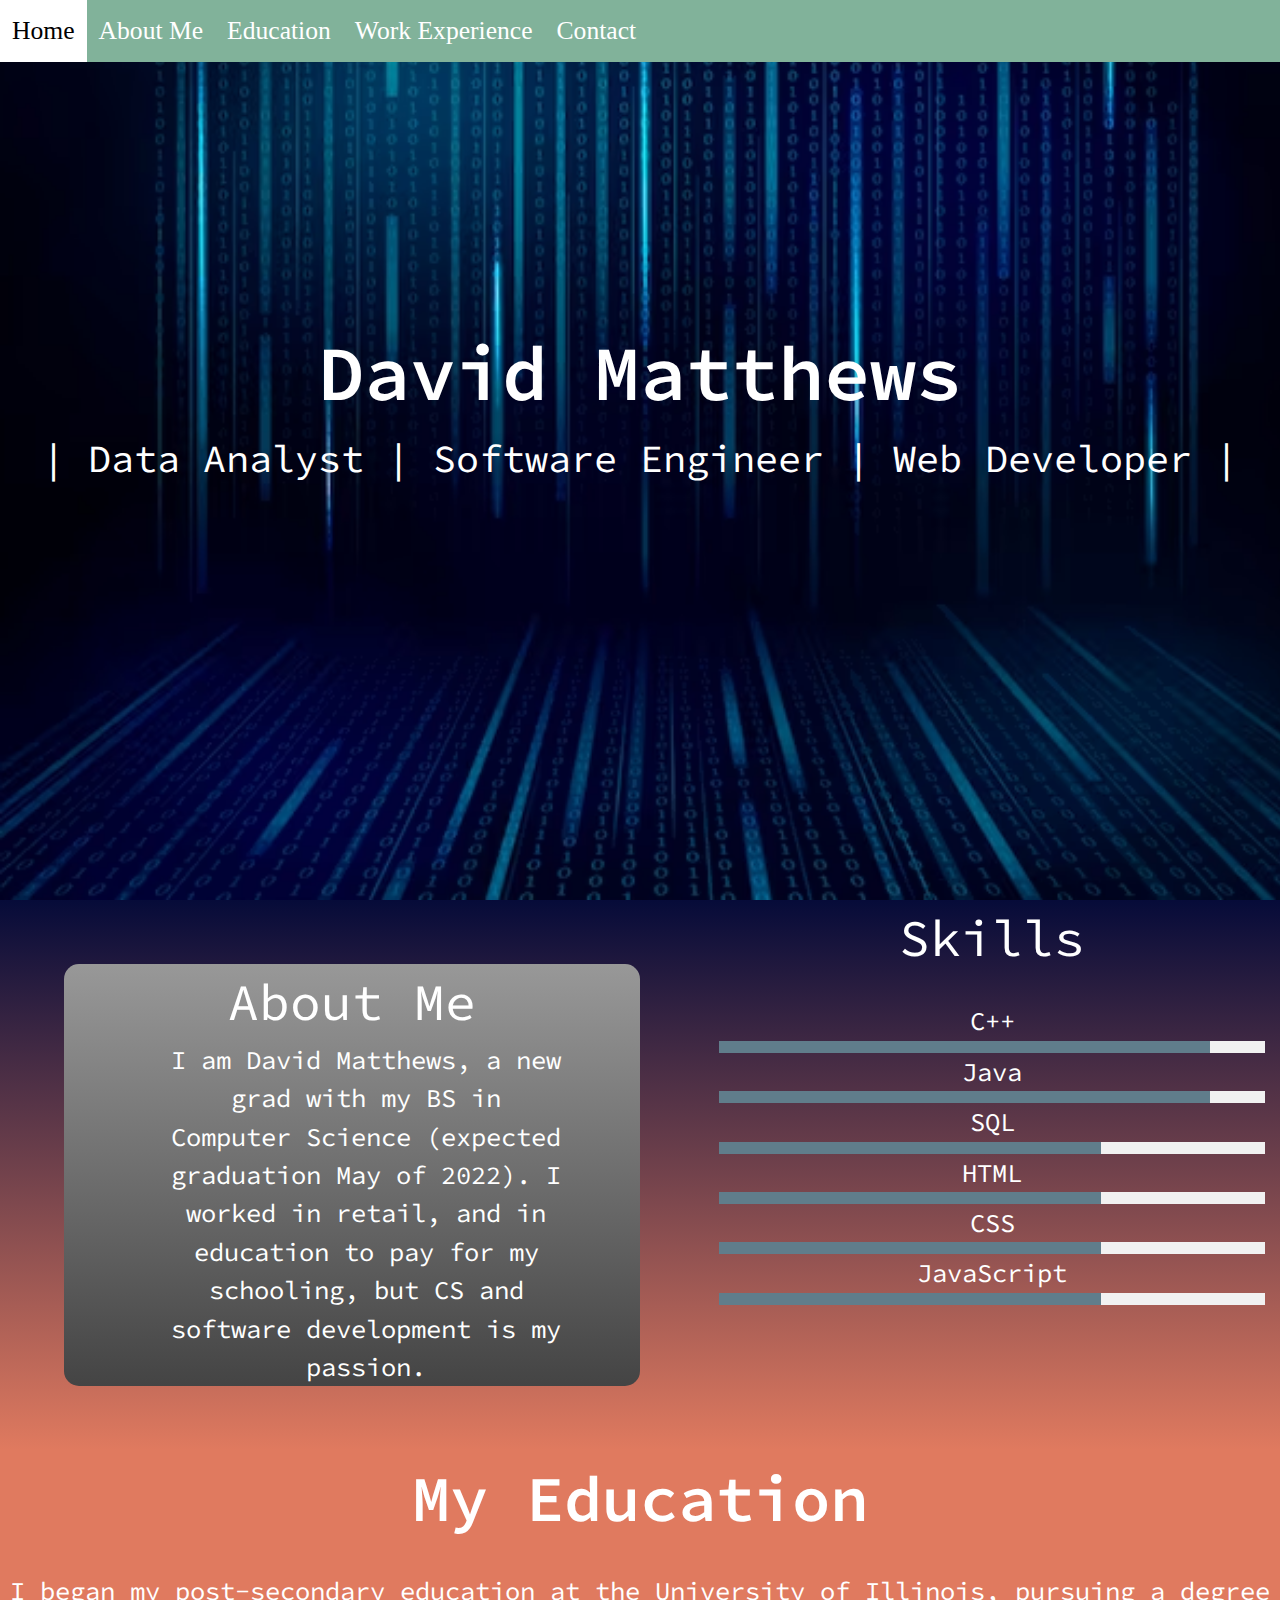
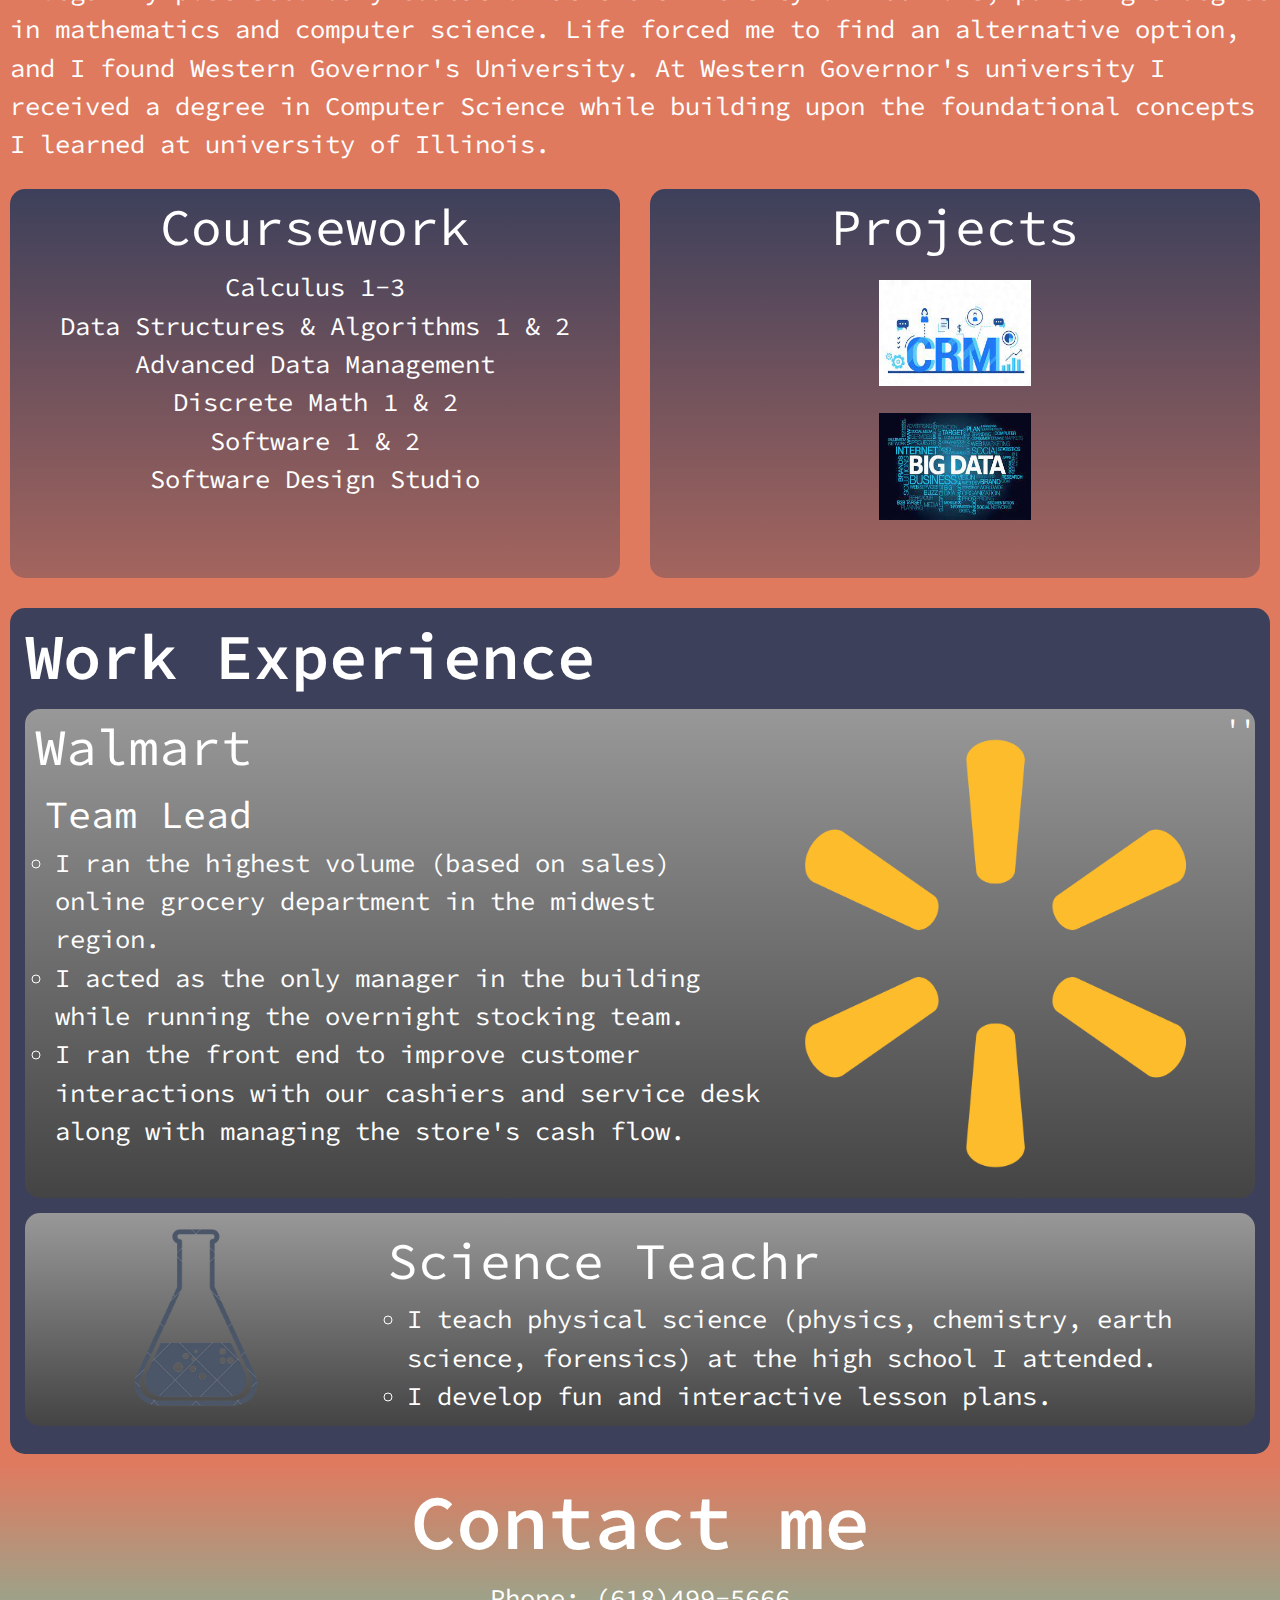
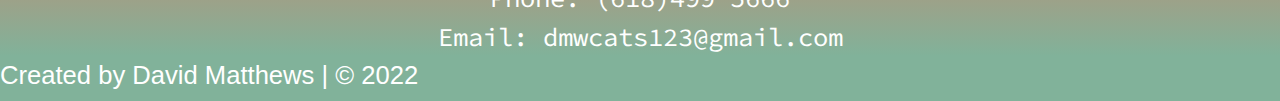
<file: index.html>
<!DOCTYPE html>
<html lang="en">
<head>
    <meta charset="UTF-8" name='viewport' content='initial-scale=1, viewport-fit=cover'>
    <title>David Matthews Resume</title>
    <link rel="stylesheet" href="https://www.w3schools.com/w3css/4/w3.css">
    <link rel="stylesheet" type="text/css" href="./static/css/index.css"/>
    <script src="https://ajax.googleapis.com/ajax/libs/jquery/3.6.1/jquery.min.js"></script></head>
    <link rel="preconnect" href="https://fonts.googleapis.com">
    <link rel="preconnect" href="https://fonts.gstatic.com" crossorigin>
    <link href="https://fonts.googleapis.com/css2?family=Source+Code+Pro:wght@300;600&display=swap" rel="stylesheet">
<body>
  <div id="navbar" class = "inner">
    <a href="#home" >Home</a>
    <a href = "#landing-page">About Me</a>
    <a href="#education-page">Education</a>
    <a href="#work_experience_page">Work Experience</a>
    <a  href="#contact_page">Contact</a>
  </div>
    <div id = "landing_page" class = "container">

      <div id ="home" class = "inner">
        <div id = "home_text">
          <h1 id = "name_top">David Matthews</h1>
          <h4 id>| Data Analyst | Software Engineer | Web Developer |</h4>
        </div>
      </div>
    </div>
    <div id = "introduction-page" class = "container" style = " background-image: linear-gradient(#060b39, #E07A5F)">
      <div id = "top-about" class = "container">
        <div id="left-about">
          <h3 id ="personal-intro-heading">About Me</h3>
          <p id="personal-intro">I am David Matthews, a new grad with my BS in Computer Science (expected graduation May of 2022).
            I worked in retail, and in education to pay for my schooling, but CS and software development is my passion.
          </p>
        </div>
        <div id ="right-about">
          <h3>Skills</h3>
          <ul>
            <li>
              <p style="margin: 0">C++</p>
              <div class="w3-light-grey" style = "margin-right: 15px; margin-left: 15px;">
                <div class="w3-blue-grey" style="height:12px;width:90%;"></div>
              </div>
            </li>
            <li>
              <p style="margin:0">Java</p>
              <div class="w3-light-grey" style = "margin-right: 15px; margin-left: 15px;">
                <div class="w3-blue-grey" style="height:12px;width:90%;"></div>
              </div>
            </li>
              <li>
                <p style="margin: 0">SQL</p>
                <div class="w3-light-grey" style = "margin-right: 15px; margin-left: 15px;">
                  <div class="w3-blue-grey" style="height:12px;width:70%;"></div>
                </div>
              </li>
              <li>
                <p style="margin: 0">HTML</p>
                <div class="w3-light-grey" style = "margin-right: 15px; margin-left: 15px;">
                  <div class="w3-blue-grey" style="height:12px;width:70%;"></div>
                </div>
              </li>
              <li>
                <p style="margin: 0">CSS</p>
                <div class="w3-light-grey" style = "margin-right: 15px; margin-left: 15px;">
                  <div class="w3-blue-grey" style="height:12px;width:70%;"></div>
                </div>
              </li>  
              <li>
                <p style="margin: 0">JavaScript</p>
                <div class="w3-light-grey" style = "margin-right: 15px; margin-left: 15px;">
                  <div class="w3-blue-grey" style="height:12px;width:70%;"></div>
                </div>
              </li>           
            </ul>
        </div>
      </div>
    </div>
    <div id = "education-page" class = "container">
      <h2 style="text-align: center;">My Education</h2>
      <div id ="education-top">
        <p id ="education-summary" style="margin-left: 10px; margin-right: 10px;">I began my post-secondary education at the University of Illinois,
          pursuing a degree in mathematics and computer science. Life forced me to find an alternative option,
          and I found Western Governor's University. At Western Governor's university I received a degree in Computer
          Science while building upon the foundational concepts I learned at university of Illinois.
        </p>
        <div id = "horizontal-container">
          <div style = "text-align: center;" id = "coursework" >
            <h3 style = "margin-left: 10px; margin-right: 10px;">Coursework</h3>
            <ul style = "margin: 2px">
              <li>Calculus 1-3</li>
              <li>Data Structures & Algorithms 1 & 2</li>
              <li>Advanced Data Management</li>
              <li>Discrete Math 1 & 2</li>
              <li>Software 1 & 2</li>
              <li>Software Design Studio</li>
            </ul>
          </div>
          <div style = "text-align: center;" id = "projects" >
            <h3 style = "margin-left: 10px; margin-right: 10px;">Projects</h3>
            <div id = "projects_imgs" style="display:flex; flex-direction: column; height:100%; width: 100%;">
              <div id="projects_imgs_top" style="display:flex; flex-direction:row; height: 50%;" >
                <a href = "https://github.com/dmwcats123/C195PA" target="_blank" style="width:25%; height:80%; margin: auto;"><img src="assets/CRM.jpeg" style="width:100%; height:100%;"></a>
              </div>
              <div id="projects_imgs_bottom" style="display:flex; flex-direction:row; height: 50%; margin-bottom: 20%;">
                <a href = "https://github.com/dmwcats123/C950ProjV2" target="_blank" style="width:25%; height:80%; margin: auto"><img src="assets/Data.jpeg" style="width:100%; height:100%;"></a>
              </div>
            </div>
              
          </div>
        </div>
        </div>
      </div>
      <div id ="work_experience_page" style = "padding-bottom: 1%;">
        <h2 style = "margin-left: 15px; margin-top: 5px; margin-bottom:0px;">Work Experience</h2>
        <div style = "display: flex; flex-direction: row; margin: 15px; margin-top: 5px;background-image: linear-gradient(#989898, #444444); border-radius: 15px;" id = "Walmart">
          <div id = "walmart_text">
            <h3 style = "margin:0px; margin-left: 10px; font-size: 4vw;">Walmart</h3>
            <h4 style = "margin: 0px; margin-left: 20px;">Team Lead</h4>
            <ul style = "margin: 0px; margin-left: 30px; font-size: 2vw; list-style: circle;"> 
            <li>I ran the highest volume (based on sales) online grocery department in the midwest region.</li>
            <li>I acted as the only manager in the building while running the overnight stocking team.</li>
            <li>I ran the front end to improve customer interactions with our cashiers and service desk along with managing the store's cash flow.</li>
            </ul>
          </div>
          <div style = "width: 100%">
            <img src = "assets/Walmart_Spark.png" style = "height: 100%; width: 100%; right:0;">
          </div>''
          </div>
          <div style = "display: flex; flex-direction: row; margin: 15px; margin-bottom: 15px; background-image: linear-gradient(#989898, #444444); border-radius: 15px;" id = "Teacher">
            <div style = "width: 50%">
              <img src = "assets/Laboratory-Flask-PNG-Pic.png" style = "width: 100%; height: 100%;">
            </div>
            <div id = "teacher-text" style = "margin: 10px">
              <h3 style = "margin-left: 10px">Science Teachr</h3>
              <ul style = "margin: 0px; margin-left: 30px; font-size: 2vw; list-style: circle;"> 
                <li>I teach physical science (physics, chemistry, earth science, forensics) at the high school I attended.</li>
                <li>I develop fun and interactive lesson plans.</li>
                </ul>
            </div>
          </div>
      </div>
      <div id = "contact_page" style = "text-align: center; margin: 0px; background-image: linear-gradient(#E07A5F, #81B29A);">
        <h1 style = "text-align: center; margin: 0px;">Contact me</h1>
        <p style = "text-align: center; margin: 0px;">Phone: (618)499-5666</p>
        <p style = "text-align: center; margin: 0px;">Email: dmwcats123@gmail.com </p>
  
      </div>
    <footer>Created by David Matthews | &copy; 2022</footer>

</body>
<script src="../static/js/index.js"></script>
</html>
</file>
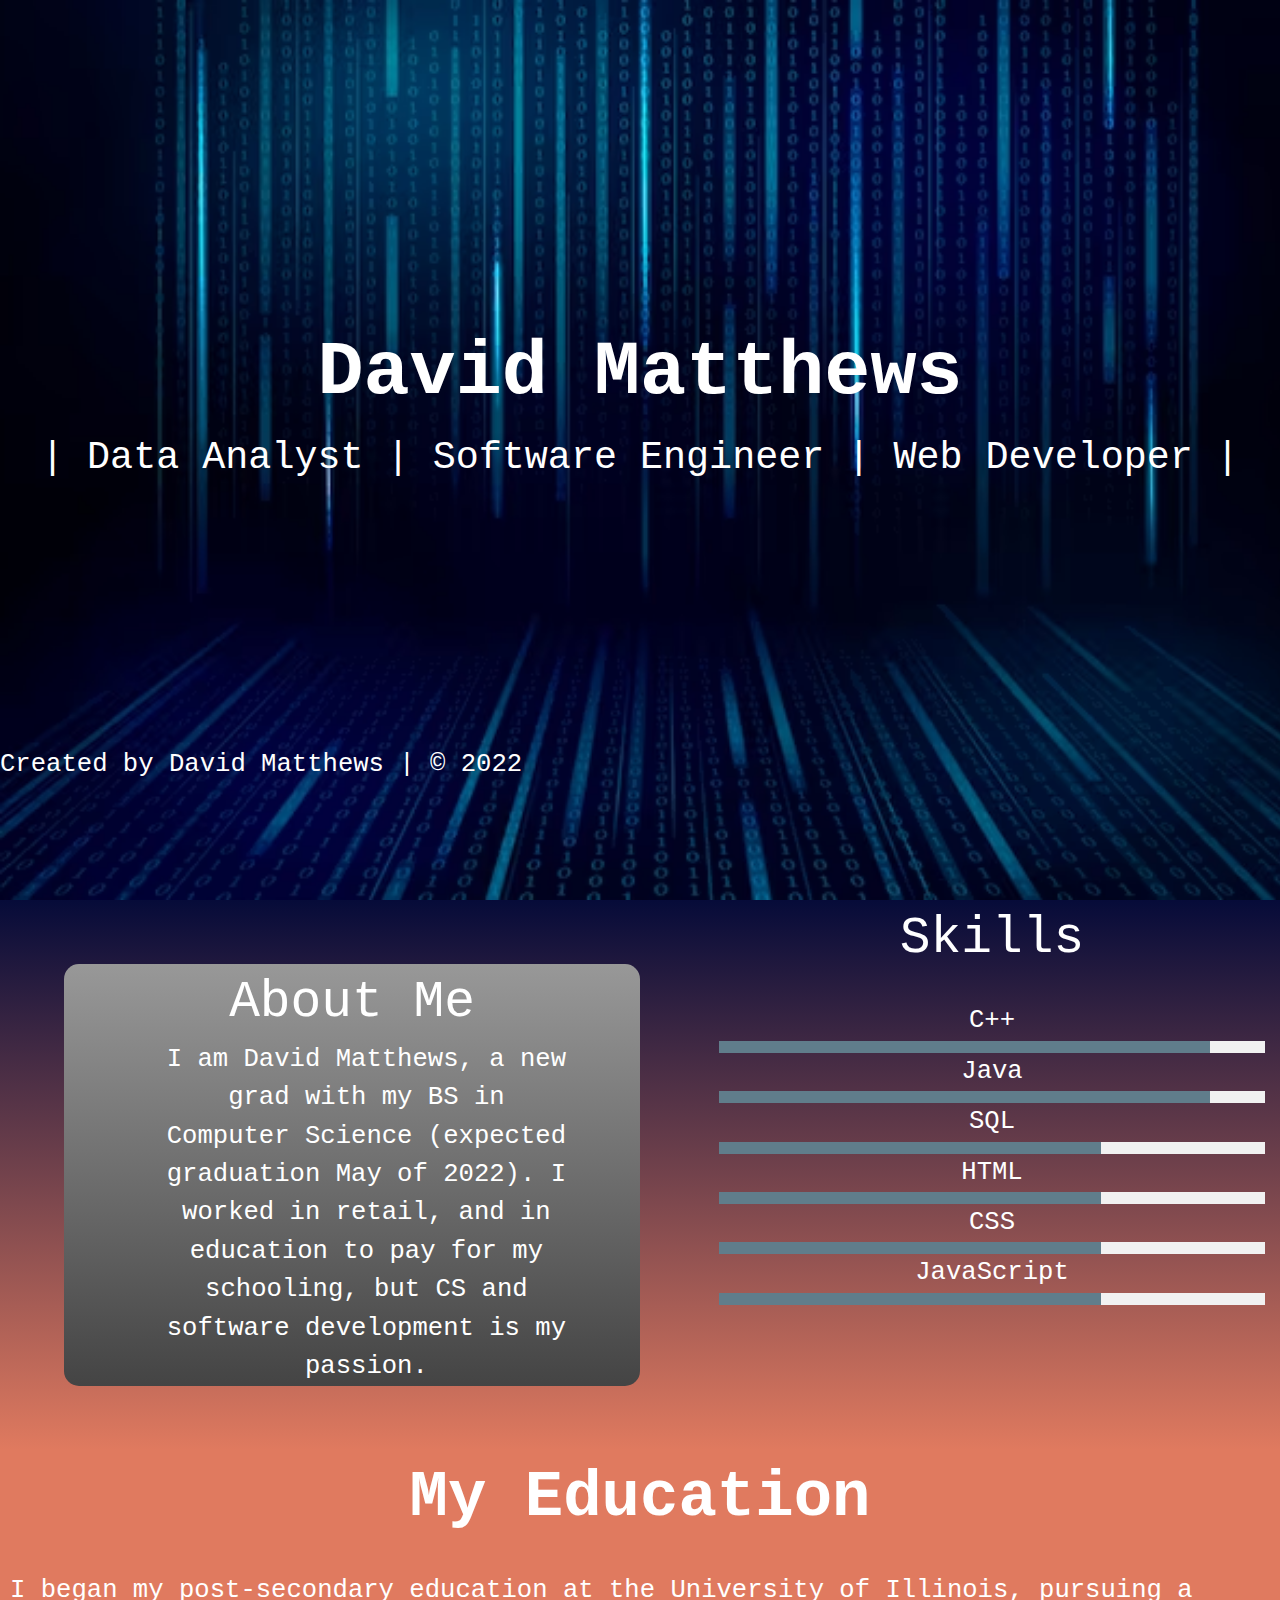
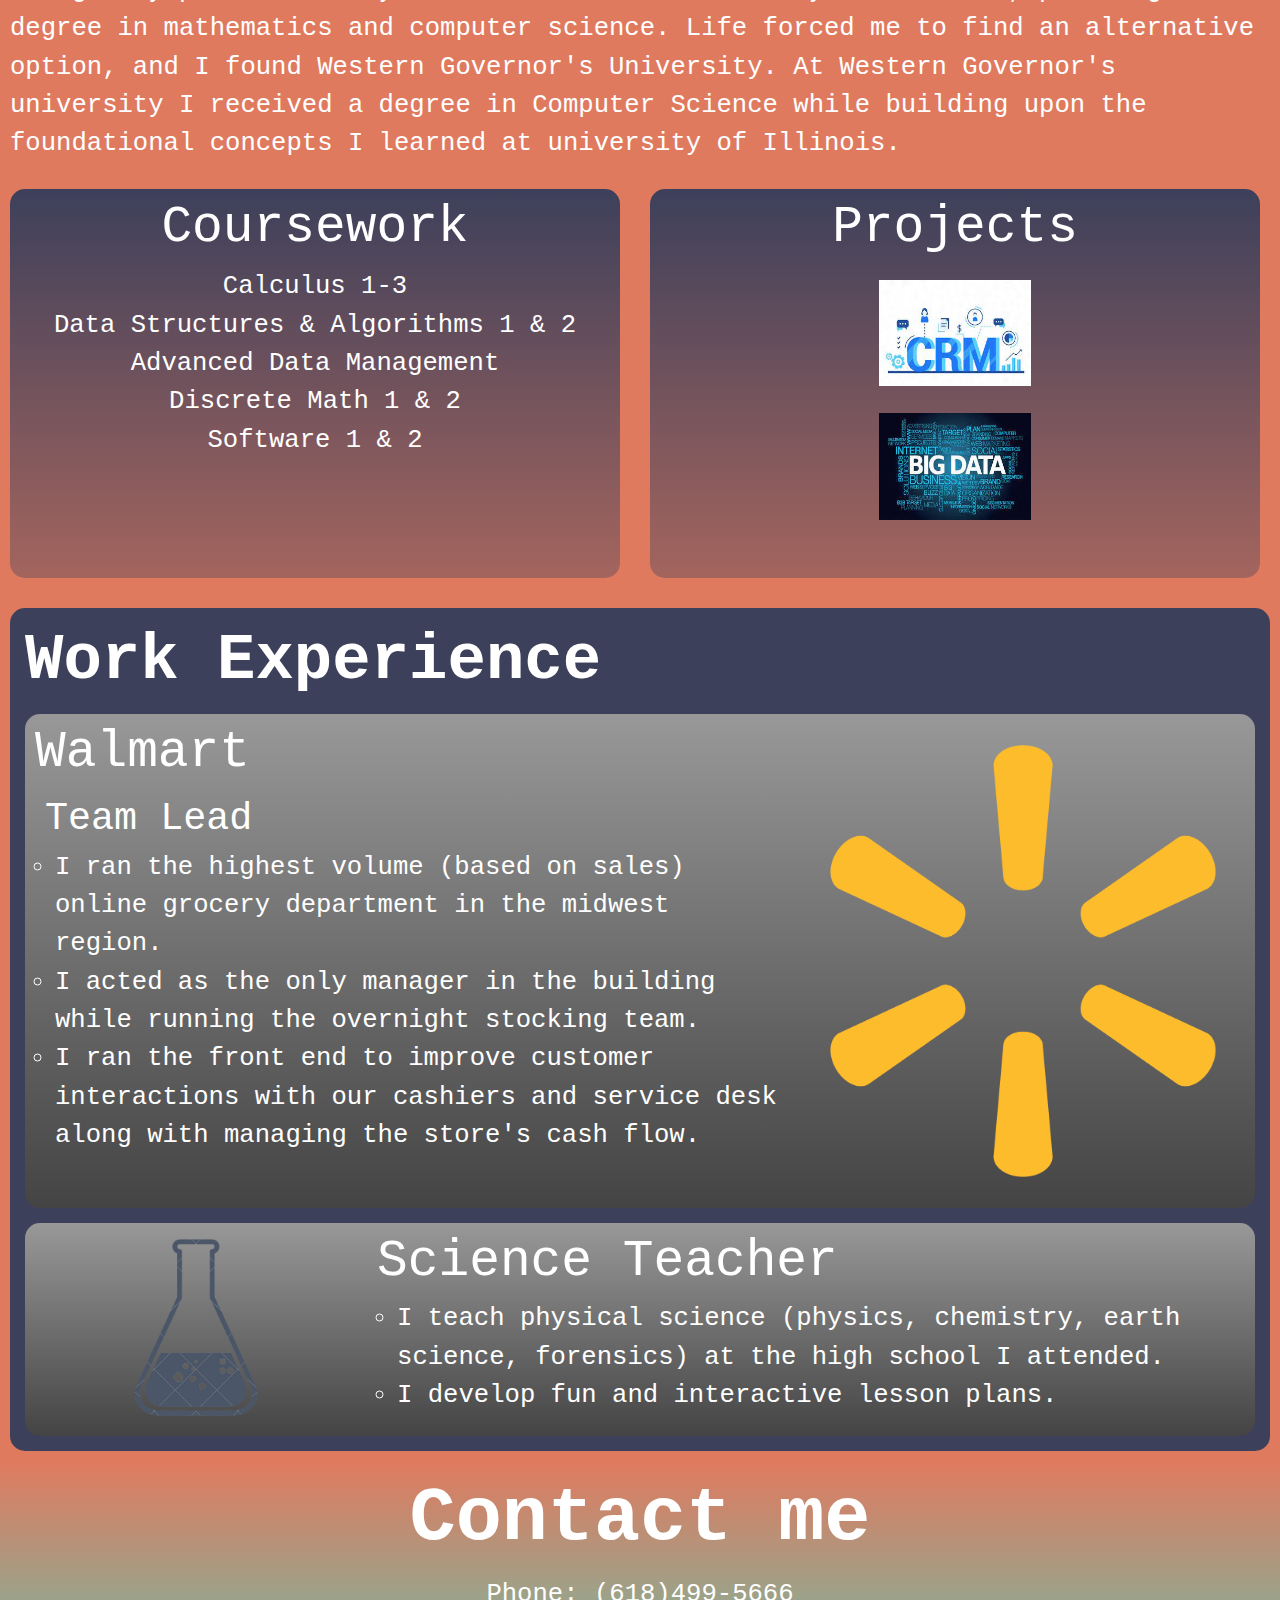
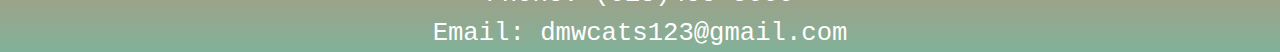
<file: assets/David Matthews Resume.html>
<!DOCTYPE html>
<!-- saved from url=(0035)http://127.0.0.1:5500/#contact_page -->
<html lang="en"><head><meta http-equiv="Content-Type" content="text/html; charset=UTF-8">
    
    <title>David Matthews Resume</title>
    
    
    <script src="./David Matthews Resume_files/jquery.min.js"></script><link rel="stylesheet" href="./David Matthews Resume_files/w3.css"><link rel="stylesheet" type="text/css" href="./David Matthews Resume_files/index.css"><link rel="preconnect" href="https://fonts.googleapis.com/"><link rel="preconnect" href="https://fonts.gstatic.com/" crossorigin=""><link href="./David Matthews Resume_files/css2" rel="stylesheet"></head>
    
    
    
<body>
  <div id="navbar" class="inner" style="display: none;">
    <a href="http://127.0.0.1:5500/#home">Home</a>
    <a href="http://127.0.0.1:5500/#landing-page">About Me</a>
    <a href="http://127.0.0.1:5500/#education-page">Education</a>
    <a href="http://127.0.0.1:5500/#work_experience_page">Work Experience</a>
    <a href="http://127.0.0.1:5500/#contact_page">Contact</a>
  </div>
  <div id="page-container" class="container">
    <div id="landing_page" class="container">

      <div id="home" class="inner">
        <div id="home_text">
          <h1 id="name_top">David Matthews</h1>
          <h4 id="">| Data Analyst | Software Engineer | Web Developer |</h4>
        </div>
      </div>
    </div>
    <div id="introduction-page" class="container" style=" background-image: linear-gradient(#060b39, #E07A5F)">
      <div id="top-about" class="container">
        <div id="left-about">
          <h3 id="personal-intro-heading">About Me</h3>
          <p id="personal-intro">I am David Matthews, a new grad with my BS in Computer Science (expected graduation May of 2022).
            I worked in retail, and in education to pay for my schooling, but CS and software development is my passion.
          </p>
        </div>
        <div id="right-about">
          <h3>Skills</h3>
          <ul>
            <li>
              <p style="margin: 0">C++</p>
              <div class="w3-light-grey" style="margin-right: 15px; margin-left: 15px;">
                <div class="w3-blue-grey" style="height:12px;width:90%;"></div>
              </div>
            </li>
            <li>
              <p style="margin:0">Java</p>
              <div class="w3-light-grey" style="margin-right: 15px; margin-left: 15px;">
                <div class="w3-blue-grey" style="height:12px;width:90%;"></div>
              </div>
            </li>
              <li>
                <p style="margin: 0">SQL</p>
                <div class="w3-light-grey" style="margin-right: 15px; margin-left: 15px;">
                  <div class="w3-blue-grey" style="height:12px;width:70%;"></div>
                </div>
              </li>
              <li>
                <p style="margin: 0">HTML</p>
                <div class="w3-light-grey" style="margin-right: 15px; margin-left: 15px;">
                  <div class="w3-blue-grey" style="height:12px;width:70%;"></div>
                </div>
              </li>
              <li>
                <p style="margin: 0">CSS</p>
                <div class="w3-light-grey" style="margin-right: 15px; margin-left: 15px;">
                  <div class="w3-blue-grey" style="height:12px;width:70%;"></div>
                </div>
              </li>  
              <li>
                <p style="margin: 0">JavaScript</p>
                <div class="w3-light-grey" style="margin-right: 15px; margin-left: 15px;">
                  <div class="w3-blue-grey" style="height:12px;width:70%;"></div>
                </div>
              </li>           
            </ul>
        </div>
      </div>
    </div>
    <div id="education-page" class="container">
      <h2 style="text-align: center;">My Education</h2>
      <div id="education-top">
        <p id="education-summary" style="margin-left: 10px; margin-right: 10px;">I began my post-secondary education at the University of Illinois,
          pursuing a degree in mathematics and computer science. Life forced me to find an alternative option,
          and I found Western Governor's University. At Western Governor's university I received a degree in Computer
          Science while building upon the foundational concepts I learned at university of Illinois.
        </p>
        <div id="horizontal-container">
          <div style="text-align: center;" id="coursework">
            <h3 style="margin-left: 10px; margin-right: 10px;">Coursework</h3>
            <ul style="margin: 2px">
              <li>Calculus 1-3</li>
              <li>Data Structures &amp; Algorithms 1 &amp; 2</li>
              <li>Advanced Data Management</li>
              <li>Discrete Math 1 &amp; 2</li>
              <li>Software 1 &amp; 2</li>
            </ul>
          </div>
          <div style="text-align: center;" id="projects">
            <h3 style="margin-left: 10px; margin-right: 10px;">Projects</h3>
            <div id="projects_imgs" style="display:flex; flex-direction: column; height:100%; width: 100%;">
              <div id="projects_imgs_top" style="display:flex; flex-direction:row; height: 50%;">
                <a href="https://github.com/dmwcats123/C195PA" target="_blank" style="width:25%; height:80%; margin: auto;"><img src="./David Matthews Resume_files/CRM.jpeg" style="width:100%; height:100%;"></a>
              </div>
              <div id="projects_imgs_bottom" style="display:flex; flex-direction:row; height: 50%; margin-bottom: 20%;">
                <a href="https://github.com/dmwcats123/C950ProjV2" target="_blank" style="width:25%; height:80%; margin: auto"><img src="./David Matthews Resume_files/Data.jpeg" style="width:100%; height:100%;"></a>
              </div>
            </div>
              
          </div>
        </div>
        </div>
      </div>
      <div id="work_experience_page">
        <h2 style="margin-left: 15px; margin-top: 5px; margin-bottom:0px;">Work Experience</h2>
        <div style="display: flex; flex-direction: row; margin: 15px; margin-top: 5px;background-image: linear-gradient(#989898, #444444); border-radius: 15px;" id="Walmart">
          <div id="walmart_text">
            <h3 style="margin:0px; margin-left: 10px; font-size: 4vw;">Walmart</h3>
            <h4 style="margin: 0px; margin-left: 20px;">Team Lead</h4>
            <ul style="margin: 0px; margin-left: 30px; font-size: 2vw; list-style: circle;"> 
            <li>I ran the highest volume (based on sales) online grocery department in the midwest region.</li>
            <li>I acted as the only manager in the building while running the overnight stocking team.</li>
            <li>I ran the front end to improve customer interactions with our cashiers and service desk along with managing the store's cash flow.</li>
            </ul>
          </div>
          <div style="width: 100%">
            <img src="./David Matthews Resume_files/Walmart_Spark.png" style="height: 100%; width: 100%; right:0;">
          </div>
          </div>
          <div style="display: flex; flex-direction: row; margin: 15px; background-image: linear-gradient(#989898, #444444); border-radius: 15px;" id="Teacher">
            <div style="width: 50%">
              <img src="./David Matthews Resume_files/Laboratory-Flask-PNG-Pic.png" style="width: 100%; height: 100%;">
            </div>
            <div id="teacher-text">
              <h3 style="margin-left: 10px">Science Teacher</h3>
              <ul style="margin: 0px; margin-left: 30px; font-size: 2vw; list-style: circle;"> 
                <li>I teach physical science (physics, chemistry, earth science, forensics) at the high school I attended.</li>
                <li>I develop fun and interactive lesson plans.</li>
                </ul>
            </div>
          </div>
      </div>
      <div id="contact_page" style="text-align: center; margin: 0px; background-image: linear-gradient(#E07A5F, #81B29A);">
        <h1 style="text-align: center; margin: 0px;">Contact me</h1>
        <p style="text-align: center; margin: 0px;">Phone: (618)499-5666</p>
        <p style="text-align: center; margin: 0px;">Email: dmwcats123@gmail.com </p>
  
      </div>
    </div>
    <footer><p>Created by David Matthews | © 2022</p></footer>
  
<!-- Code injected by live-server -->
<script>
	// <![CDATA[  <-- For SVG support
	if ('WebSocket' in window) {
		(function () {
			function refreshCSS() {
				var sheets = [].slice.call(document.getElementsByTagName("link"));
				var head = document.getElementsByTagName("head")[0];
				for (var i = 0; i < sheets.length; ++i) {
					var elem = sheets[i];
					var parent = elem.parentElement || head;
					parent.removeChild(elem);
					var rel = elem.rel;
					if (elem.href && typeof rel != "string" || rel.length == 0 || rel.toLowerCase() == "stylesheet") {
						var url = elem.href.replace(/(&|\?)_cacheOverride=\d+/, '');
						elem.href = url + (url.indexOf('?') >= 0 ? '&' : '?') + '_cacheOverride=' + (new Date().valueOf());
					}
					parent.appendChild(elem);
				}
			}
			var protocol = window.location.protocol === 'http:' ? 'ws://' : 'wss://';
			var address = protocol + window.location.host + window.location.pathname + '/ws';
			var socket = new WebSocket(address);
			socket.onmessage = function (msg) {
				if (msg.data == 'reload') window.location.reload();
				else if (msg.data == 'refreshcss') refreshCSS();
			};
			if (sessionStorage && !sessionStorage.getItem('IsThisFirstTime_Log_From_LiveServer')) {
				console.log('Live reload enabled.');
				sessionStorage.setItem('IsThisFirstTime_Log_From_LiveServer', true);
			}
		})();
	}
	else {
		console.error('Upgrade your browser. This Browser is NOT supported WebSocket for Live-Reloading.');
	}
	// ]]>
</script>

<script src="./David Matthews Resume_files/index.js"></script>
</body></html>
</file>
<file: static/css/index.css>
html{
  height:100%;
 }
 body {
  background-color: #E07A5F;
  color: white;
  padding: 0px;
  margin: 0px;
  clear: both;
  height:100%;
  font-size: 2vw;
  font-family: 'Source Code Pro', monospace;
}

footer {
  background-color: #81B29A;
  margin:0px;
  height:5vh;
  font-family:Arial, Helvetica, sans-serif;
}

ul {
  list-style: none;
  padding: 0px;
}

.container {
    display: flex;
    position: relative;
    flex-direction: column;
    z-index: -1;
    width: 100%;
  }


#page-container {
  height: 100%;
  flex-direction: column;
}

#horizontal-container{
  display: flex;
  flex-direction: row;
}

#navbar {
  display:block;
    background-color: #81B29A;
    position: sticky; /* Make it stick/fixed */
    width: 100%; /* Full width */
    overflow: hidden;
    justify-content: center;
    position: fixed;
  }

  /* Style the navbar links */
  #navbar a {
    float: left;
    display: block;
    color: white;
    text-align: center;
    padding: 12px;
    text-decoration: none;
    font-family: opensans;
  }
  
  #navbar a:hover {
    background-color: white;
    color: black;
  }


  #home_text {
    position: relative;
    float: center;
    margin: 0;
    top: 35vh;
    text-align: center;
    height: 90vh;
  }

  h1 {
    font-family: opensans-bold;
    margin: 0px;
    font-size: 6vw;
    font-family: 'Source Code Pro', monospace;
    font-weight: 600;
  }

  h2 {
    margin: 0px;
    font-size:5vw;
    font-family: 'Source Code Pro', monospace;
    font-weight: 600;

  }

  h3 {
    margin: 0px;
    font-size:4vw;
    font-family: 'Source Code Pro', monospace;
  }

  h4 {
    margin: 0px;
    font-size:3vw;
    font-family: 'Source Code Pro', monospace;
  }

  #introduction-page {
    position: relative;
    float: left;
    background-color: #3D405B;
  }  

  #landing_page {
    position: relative;
    float: left;
    background-color: #E07A5F;
    background-image: url("../../assets/background-image.avif");
    background-size: cover;
    height: 100vh;
    min-height: 100vh;
  }
  
  #top-about {
    flex-direction: row;
  }

  #left-about {
    width: 50%;
    text-align: center;
    justify-content: center;
    float: center;
    background-image: linear-gradient(#989898, #444444);
    border-radius: 15px;
    margin: 5%;
  }

  #right-about {
    width: 50%;
    text-align: center;
  }
  
#personal-intro {
  margin: 0px;
  width: 70%;
  height: 100%;
  transform: translate(25%, 0%);
  text-align: center;
}

#personal-intro-heading {
  margin-bottom:0px;
}

#coursework {
  width: 50%;
  background-image: linear-gradient(#3D405B,#3d405b5e);
  border-radius: 15px;
  margin-right: 20px;
  margin-left: 10px;
  margin-bottom: 20px;
}

#projects {
  width: 50%;
  background-image: linear-gradient(#3D405B,#3d405b5e);
  border-radius: 15px;
  margin-right: 20px;
  margin-left: 10px;
  margin-bottom: 20px;
}

#work_experience_page {
  background: #3D405B;
  border-radius: 15px;
  margin: 10px;
}
</file>
<file: assets/David Matthews Resume_files/index.css>
body {
  background-color: #E07A5F;
  color: white;
  padding: 0px;
  margin: 0px;
  clear: both;
  height:80vh;
  font-size: 2vw;
  font-family: 'Source Code Pro', monospace;
}

#footer {
  background-color: #81B29A;
  margin:0px;
  height:5vh;
  position: absolute; 
  bottom: 0; 
  left: 0; 
  right: 0;
}

ul {
  list-style: none;
  padding: 0px;
}

.container {
    display: flex;
    position: relative;
    flex-direction: column;
    z-index: -1;
    width: 100%;
  }


#page-container {
  height: 100%;
  flex-direction: column;
}

#horizontal-container{
  display: flex;
  flex-direction: row;
}

#navbar {
  display:block;
    background-color: #81B29A;
    position: sticky; /* Make it stick/fixed */
    width: 100%; /* Full width */
    overflow: hidden;
    justify-content: center;
    position: fixed;
  }

  /* Style the navbar links */
  #navbar a {
    float: left;
    display: block;
    color: white;
    text-align: center;
    padding: 12px;
    text-decoration: none;
    font-family: opensans;
  }
  
  #navbar a:hover {
    background-color: white;
    color: black;
  }


  #home_text {
    position: relative;
    float: center;
    margin: 0;
    top: 35vh;
    text-align: center;
    height: 90vh;
  }

  h1 {
    font-family: opensans-bold;
    margin: 0px;
    font-size: 6vw;
    font-family: 'Source Code Pro', monospace;
    font-weight: 600;
  }

  h2 {
    margin: 0px;
    font-size:5vw;
    font-family: 'Source Code Pro', monospace;
    font-weight: 600;

  }

  h3 {
    margin: 0px;
    font-size:4vw;
    font-family: 'Source Code Pro', monospace;
  }

  h4 {
    margin: 0px;
    font-size:3vw;
    font-family: 'Source Code Pro', monospace;
  }

  #introduction-page {
    position: relative;
    float: left;
    background-color: #3D405B;
  }  

  #landing_page {
    position: relative;
    float: left;
    background-color: #E07A5F;
    background-image: url("../../assets/background-image.avif");
    background-size: cover;
    height: 100vh;
    min-height: 100vh;
  }
  
  #top-about {
    flex-direction: row;
  }

  #left-about {
    width: 50%;
    text-align: center;
    justify-content: center;
    float: center;
    background-image: linear-gradient(#989898, #444444);
    border-radius: 15px;
    margin: 5%;
  }

  #right-about {
    width: 50%;
    text-align: center;
  }
  
#personal-intro {
  margin: 0px;
  width: 70%;
  height: 100%;
  transform: translate(25%, 0%);
  text-align: center;
}

#personal-intro-heading {
  margin-bottom:0px;
}

#coursework {
  width: 50%;
  background-image: linear-gradient(#3D405B,#3d405b5e);
  border-radius: 15px;
  margin-right: 20px;
  margin-left: 10px;
  margin-bottom: 20px;
}

#projects {
  width: 50%;
  background-image: linear-gradient(#3D405B,#3d405b5e);
  border-radius: 15px;
  margin-right: 20px;
  margin-left: 10px;
  margin-bottom: 20px;
}

#work_experience_page {
  background: #3D405B;
  border-radius: 15px;
  margin: 10px
}
</file>
